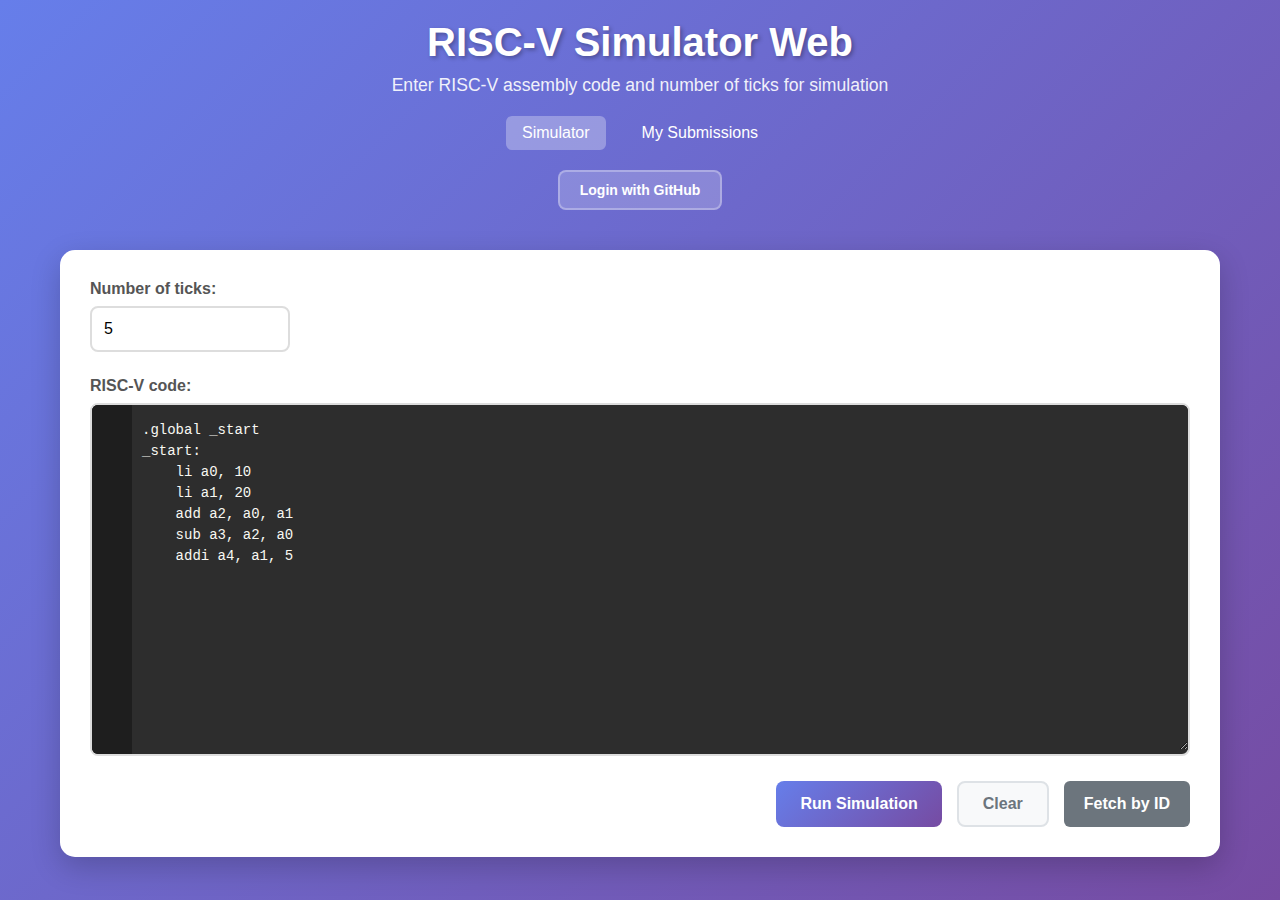
<file: static/index.html>
<!DOCTYPE html>
<html lang="en">
<head>
    <meta charset="UTF-8">
    <meta name="viewport" content="width=device-width, initial-scale=1.0">
    <title>RISC-V Simulator Web</title>
    <link rel="stylesheet" href="style.css">
</head>
<body>
    <div class="container">
        <header>
            <h1>RISC-V Simulator Web</h1>
            <p>Enter RISC-V assembly code and number of ticks for simulation</p>
            <nav class="header-nav">
                <a href="/" class="nav-link active">Simulator</a>
                <a href="submissions.html" class="nav-link">My Submissions</a>
            </nav>
            <div class="auth-section">
                <div id="user-info" style="display: none;">
                    <span id="user-name"></span>
                    <button id="logout-btn" class="auth-btn">Logout</button>
                </div>
                <div id="login-section">
                    <button id="login-btn" class="auth-btn">Login with GitHub</button>
                </div>
            </div>
        </header>

        <main>
            <form id="simulator-form">
                <div class="form-group">
                    <label for="ticks">Number of ticks:</label>
                    <input type="number" id="ticks" name="ticks" value="5" min="1" max="1000" required>
                </div>

                <div class="form-group">
                    <label for="file">RISC-V code:</label>
                    <div class="code-editor">
                    <textarea id="file" name="file" rows="15" spellcheck="false">.global _start
_start:
    li a0, 10
    li a1, 20
    add a2, a0, a1
    sub a3, a2, a0
    addi a4, a1, 5</textarea>
                        <div class="line-numbers"></div>
                    </div>
                </div>

                <div class="form-actions">
                    <button type="submit" id="run-btn">
                        <span class="btn-text">Run Simulation</span>
                        <span class="btn-loading" style="display: none;">Executing...</span>
                    </button>
                    <button type="button" id="clear-btn">Clear</button>
                    <button type="button" id="fetch-by-id-btn" class="secondary-btn">Fetch by ID</button>
                </div>
            </form>

            <div id="error-message" class="error-message" style="display: none;"></div>
        </main>

        <!-- Fetch by ID Modal -->
        <div id="fetch-modal" class="modal" style="display: none;">
            <div class="modal-content">
                <div class="modal-header">
                    <h3>Fetch Submission by ID</h3>
                    <span id="modal-close" class="modal-close">&times;</span>
                </div>
                <div class="modal-body">
                    <label for="submission-id">Submission ID:</label>
                    <input type="text" id="submission-id" placeholder="Enter submission UUID">
                </div>
                <div class="modal-footer">
                    <button id="cancel-btn" class="btn-secondary">Cancel</button>
                    <button id="fetch-btn" class="btn-primary">Fetch</button>
                </div>
            </div>
        </div>
    </div>

    <script src="script.js"></script>
</body>
</html>
</file>
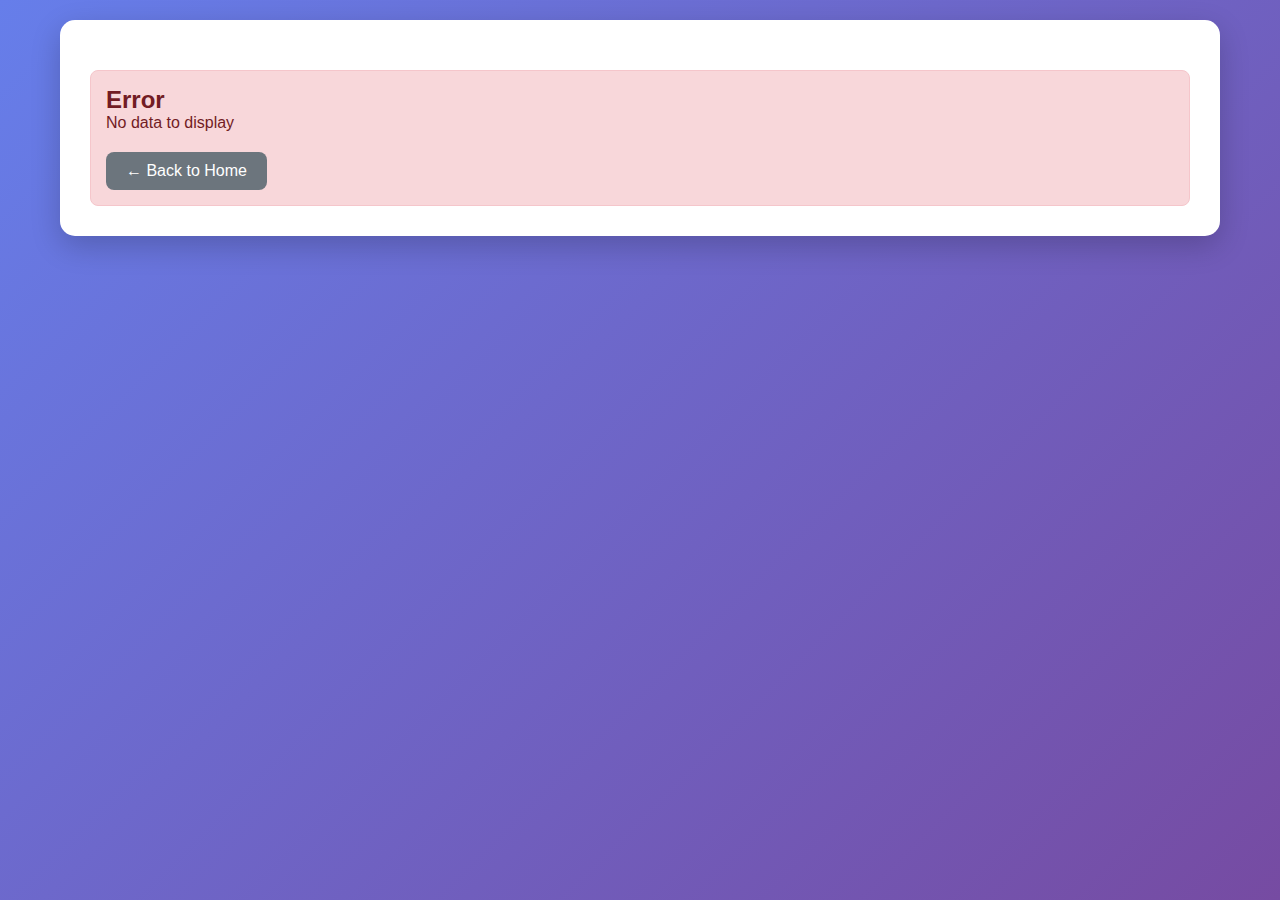
<file: static/results.html>
<!DOCTYPE html>
<html lang="en">
<head>
    <meta charset="UTF-8">
    <meta name="viewport" content="width=device-width, initial-scale=1.0">
    <title>Simulation Results - RISC-V Simulator</title>
    <link rel="stylesheet" href="style.css">
</head>
<body>
    <div class="container">
        <div class="results-container">
            <div class="results-header">
                <div>
                    <h1>Simulation Results</h1>
                    <p>Number of ticks: <span id="ticks-display">-</span></p>
                </div>
                <nav class="results-nav">
                    <a href="/" class="nav-link">← Back to Simulator</a>
                    <a href="submissions.html" class="nav-link">My Submissions</a>
                </nav>
            </div>
            <div id="results-content">
                <div class="loading">
                    <div class="spinner"></div>
                    <p>Loading results...</p>
                </div>
            </div>
        </div>
    </div>

    <script src="script.js"></script>
</body>
</html>
</file>
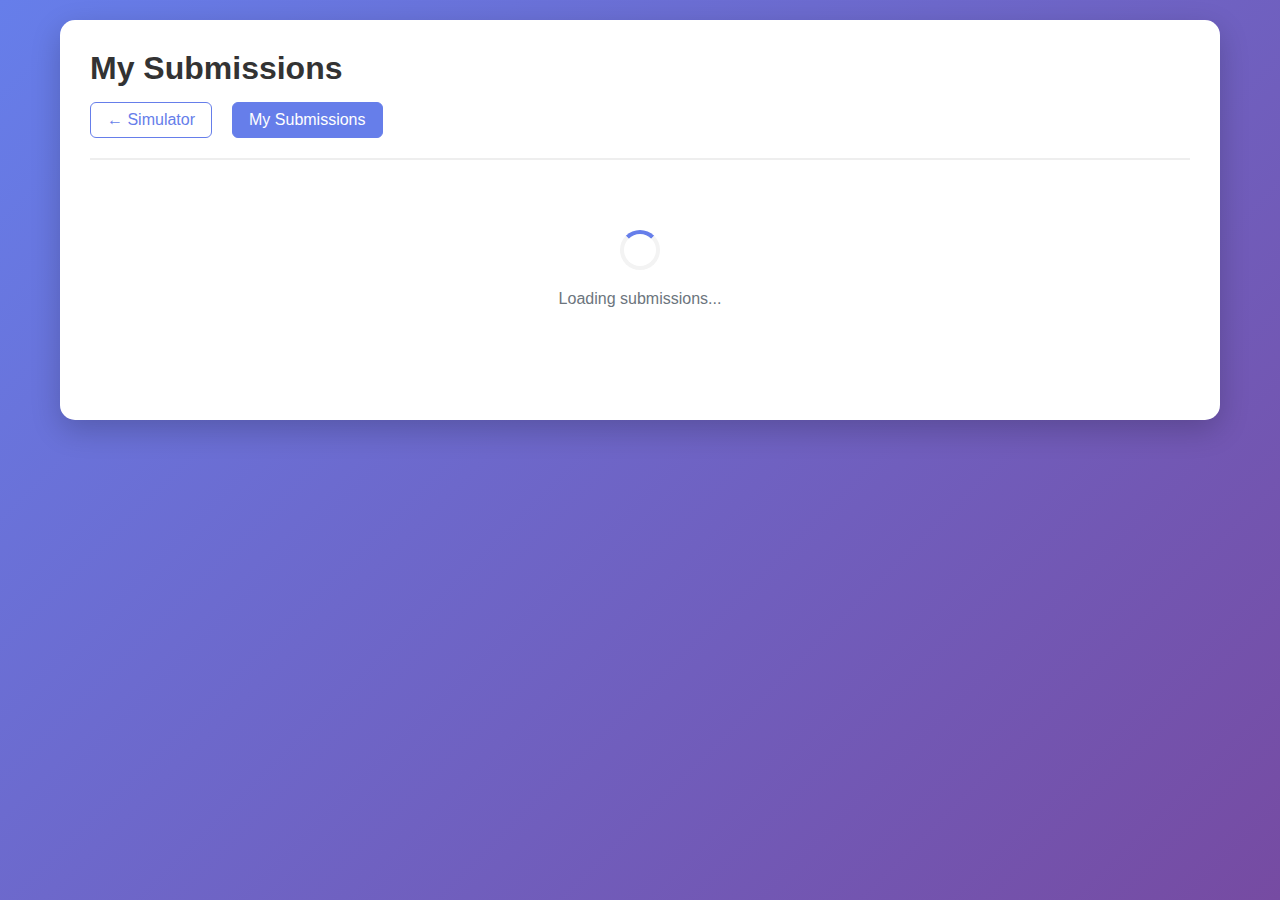
<file: static/submissions.html>
<!DOCTYPE html>
<html lang="en">
<head>
    <meta charset="UTF-8">
    <meta name="viewport" content="width=device-width, initial-scale=1.0">
    <title>My Submissions - RISC-V Simulator</title>
    <link rel="stylesheet" href="style.css">
</head>
<body>
    <div class="container">
        <div class="submissions-container">
            <div class="submissions-header">
                <div>
                    <h1>My Submissions</h1>
                    <nav class="header-nav">
                        <a href="/" class="nav-link">← Simulator</a>
                        <a href="submissions.html" class="nav-link active">My Submissions</a>
                    </nav>
                </div>

            </div>

            <div id="submissions-list" class="submissions-list">
                <div class="loading">
                    <div class="spinner"></div>
                    <p>Loading submissions...</p>
                </div>
            </div>


        </div>
    </div>

    <script src="script.js"></script>
</body>
</html>
</file>
<file: static/style.css>
* {
    margin: 0;
    padding: 0;
    box-sizing: border-box;
}

body {
    font-family: 'Segoe UI', Tahoma, Geneva, Verdana, sans-serif;
    background: linear-gradient(135deg, #667eea 0%, #764ba2 100%);
    min-height: 100vh;
    color: #333;
}

.container {
    max-width: 1200px;
    margin: 0 auto;
    padding: 20px;
}

header {
    text-align: center;
    margin-bottom: 40px;
    color: white;
}

header h1 {
    font-size: 2.5rem;
    margin-bottom: 10px;
    text-shadow: 2px 2px 4px rgba(0,0,0,0.3);
}

header p {
    font-size: 1.1rem;
    opacity: 0.9;
    margin-bottom: 20px;
}

.auth-section {
    margin-top: 20px;
    display: flex;
    justify-content: center;
}

#user-info {
    display: flex;
    align-items: center;
    gap: 15px;
    color: white;
    font-weight: 500;
}

#user-name {
    font-size: 1rem;
}

.auth-btn {
    background: rgba(255, 255, 255, 0.2);
    color: white;
    border: 2px solid rgba(255, 255, 255, 0.3);
    padding: 10px 20px;
    border-radius: 8px;
    font-size: 14px;
    font-weight: 600;
    cursor: pointer;
    transition: all 0.3s;
    text-decoration: none;
    display: inline-block;
}

.auth-btn:hover {
    background: rgba(255, 255, 255, 0.3);
    border-color: rgba(255, 255, 255, 0.5);
    transform: translateY(-1px);
}

.header-nav {
    display: flex;
    gap: 20px;
    justify-content: center;
}

.nav-link {
    color: white;
    text-decoration: none;
    padding: 8px 16px;
    border-radius: 6px;
    transition: all 0.3s;
    font-weight: 500;
}

.nav-link:hover {
    background: rgba(255, 255, 255, 0.2);
}

.nav-link.active {
    background: rgba(255, 255, 255, 0.3);
}

/* Override nav styles for submissions page */
.submissions-header .header-nav {
    justify-content: flex-start;
    margin-top: 15px;
}

.submissions-header .nav-link {
    color: #667eea;
    border: 1px solid #667eea;
    background: transparent;
}

.submissions-header .nav-link:hover {
    background: #667eea;
    color: white;
}

.submissions-header .nav-link.active {
    background: #667eea;
    color: white;
}

main {
    background: white;
    border-radius: 15px;
    padding: 30px;
    box-shadow: 0 10px 30px rgba(0,0,0,0.2);
}

.form-group {
    margin-bottom: 25px;
}

label {
    display: block;
    margin-bottom: 8px;
    font-weight: 600;
    color: #555;
}

input[type="number"] {
    width: 200px;
    padding: 12px;
    border: 2px solid #ddd;
    border-radius: 8px;
    font-size: 16px;
    transition: border-color 0.3s;
}

input[type="number"]:focus {
    outline: none;
    border-color: #667eea;
}

.code-editor {
    position: relative;
    border: 2px solid #ddd;
    border-radius: 8px;
    overflow: hidden;
    background: #2d2d2d;
}

textarea {
    width: 100%;
    padding: 15px;
    padding-left: 50px;
    border: none;
    background: #2d2d2d;
    color: #f8f8f2;
    font-family: 'Consolas', 'Monaco', 'Courier New', monospace;
    font-size: 14px;
    line-height: 1.5;
    resize: vertical;
    min-height: 300px;
    white-space: pre;
    overflow-wrap: normal;
    overflow-x: auto;
}

textarea:focus {
    outline: none;
}

.line-numbers {
    position: absolute;
    left: 0;
    top: 0;
    width: 40px;
    padding: 15px 5px;
    background: #1e1e1e;
    color: #858585;
    font-family: 'Consolas', 'Monaco', 'Courier New', monospace;
    font-size: 14px;
    line-height: 1.5;
    text-align: right;
    user-select: none;
    pointer-events: none;
    white-space: pre;
    overflow-y: auto;
    overflow-x: hidden;
    scrollbar-width: none;
    height: 100%;
    box-sizing: border-box;
}

.line-numbers::-webkit-scrollbar {
    display: none;
}

.form-actions {
    display: flex;
    gap: 15px;
    justify-content: flex-end;
}

button {
    padding: 12px 24px;
    border: none;
    border-radius: 8px;
    font-size: 16px;
    font-weight: 600;
    cursor: pointer;
    transition: all 0.3s;
}

#run-btn {
    background: linear-gradient(135deg, #667eea 0%, #764ba2 100%);
    color: white;
}

#run-btn:hover:not(:disabled) {
    transform: translateY(-2px);
    box-shadow: 0 5px 15px rgba(102, 126, 234, 0.4);
}

#run-btn:disabled {
    opacity: 0.6;
    cursor: not-allowed;
}

#clear-btn {
    background: #f8f9fa;
    color: #6c757d;
    border: 2px solid #dee2e6;
}

#clear-btn:hover {
    background: #e9ecef;
}

.error-message {
    margin-top: 20px;
    padding: 15px;
    background: #f8d7da;
    border: 1px solid #f5c6cb;
    border-radius: 8px;
    color: #721c24;
}

/* Results page styles */
.results-container {
    background: white;
    border-radius: 15px;
    padding: 30px;
    box-shadow: 0 10px 30px rgba(0,0,0,0.2);
}

.results-header {
    margin-bottom: 30px;
    padding-bottom: 20px;
    border-bottom: 2px solid #eee;
}

.results-nav {
    display: flex;
    gap: 15px;
    margin-top: 15px;
}

.results-nav .nav-link {
    color: #667eea;
    text-decoration: none;
    padding: 8px 16px;
    border-radius: 6px;
    transition: all 0.3s;
    font-weight: 500;
    border: 1px solid #667eea;
}

.results-nav .nav-link:hover {
    background: #667eea;
    color: white;
}

.back-btn {
    background: #6c757d;
    color: white;
    padding: 10px 20px;
    text-decoration: none;
    border-radius: 8px;
    transition: background 0.3s;
}

.back-btn:hover {
    background: #5a6268;
}

.original-code {
    margin-bottom: 30px;
}

.original-code h2 {
    margin-bottom: 15px;
    color: #495057;
}

.original-code pre {
    background: #f8f9fa;
    padding: 20px;
    border-radius: 8px;
    overflow-x: auto;
    border: 1px solid #dee2e6;
}

.step {
    margin-bottom: 30px;
    border: 1px solid #ddd;
    border-radius: 10px;
    overflow: hidden;
}

.step-header {
    background: #f8f9fa;
    padding: 15px 20px;
    cursor: pointer;
    display: flex;
    justify-content: space-between;
    align-items: center;
    transition: background 0.3s;
}

.step-header:hover {
    background: #e9ecef;
}

.step-header h3 {
    margin: 0;
    color: #495057;
}

.step-number {
    background: #667eea;
    color: white;
    padding: 5px 10px;
    border-radius: 15px;
    font-size: 14px;
    font-weight: 600;
}

.step-content {
    display: none;
    padding: 20px;
}

.step.expanded .step-content {
    display: block;
}

.step.expanded .step-header {
    background: #667eea;
    color: white;
}

.step.expanded .step-header h3 {
    color: white;
}

.instruction {
    background: #f8f9fa;
    padding: 15px;
    border-radius: 8px;
    margin-bottom: 20px;
    font-family: 'Consolas', 'Monaco', 'Courier New', monospace;
    font-size: 16px;
    border-left: 4px solid #667eea;
}

.instruction-meta {
    margin-top: 12px;
    font-family: 'Inter', 'Segoe UI', Tahoma, Geneva, Verdana, sans-serif;
}

.instruction-meta table {
    width: 100%;
    border-collapse: collapse;
    font-size: 14px;
    background: #fff;
    border: 1px solid #dee2e6;
    border-radius: 6px;
    overflow: hidden;
}

.instruction-meta th,
.instruction-meta td {
    padding: 8px 10px;
    border-bottom: 1px solid #f1f3f5;
    vertical-align: top;
}

.instruction-meta th {
    width: 140px;
    background: #f8f9fa;
    text-align: left;
    font-weight: 600;
    color: #495057;
}

.instruction-meta pre {
    margin: 0;
    font-family: 'Consolas', 'Monaco', 'Courier New', monospace;
    white-space: pre-wrap;
    word-break: break-word;
}

.registers-container {
    display: grid;
    grid-template-columns: 1fr 1fr;
    gap: 20px;
    margin-bottom: 20px;
}

.registers-section {
    border: 1px solid #ddd;
    border-radius: 8px;
    overflow: hidden;
}

.registers-header {
    background: #f8f9fa;
    padding: 10px 15px;
    font-weight: 600;
    border-bottom: 1px solid #ddd;
}

.registers-before .registers-header {
    background: #fff3cd;
    color: #856404;
}

.registers-after .registers-header {
    background: #d4edda;
    color: #155724;
}

.registers-content {
    padding: 15px;
}

.register-grid {
    display: grid;
    grid-template-columns: repeat(auto-fit, minmax(150px, 1fr));
    gap: 8px;
}

.register-item {
    display: flex;
    justify-content: space-between;
    padding: 5px 8px;
    background: #f8f9fa;
    border-radius: 4px;
    font-family: 'Consolas', 'Monaco', 'Courier New', monospace;
    font-size: 13px;
}

.register-name {
    font-weight: 600;
    color: #495057;
}

.register-value {
    color: #007bff;
}

.register-changed {
    background: #fff3cd;
    border: 1px solid #ffeaa7;
}

.register-changed .register-value {
    color: #856404;
    font-weight: 600;
}

.step-flags {
    margin-top: 20px;
    border: 1px solid #dee2e6;
    border-radius: 8px;
    overflow: hidden;
    background: #fff;
}

.step-flags h4 {
    margin: 0;
    padding: 12px 16px;
    background: #f1f3f5;
    border-bottom: 1px solid #dee2e6;
    font-size: 16px;
    font-weight: 600;
    color: #343a40;
}

.flags-table-wrapper {
    overflow-x: auto;
}

.flags-table {
    width: 100%;
    border-collapse: collapse;
    font-size: 14px;
    background: #fff;
}

.flags-table th,
.flags-table td {
    padding: 10px 12px;
    border-bottom: 1px solid #f1f3f5;
    text-align: left;
    vertical-align: top;
}

.flags-table th {
    background: #f8f9fa;
    font-weight: 600;
    color: #495057;
}

.flags-table tr:last-child td {
    border-bottom: none;
}

.flags-table pre {
    margin: 0;
    font-family: 'Consolas', 'Monaco', 'Courier New', monospace;
    white-space: pre-wrap;
    word-break: break-word;
}

.expand-icon {
    transition: transform 0.3s;
}

.step.expanded .expand-icon {
    transform: rotate(180deg);
}

.loading {
    text-align: center;
    padding: 40px;
    color: #6c757d;
}

.spinner {
    border: 4px solid #f3f3f3;
    border-top: 4px solid #667eea;
    border-radius: 50%;
    width: 40px;
    height: 40px;
    animation: spin 1s linear infinite;
    margin: 0 auto 20px;
}

@keyframes spin {
    0% { transform: rotate(0deg); }
    100% { transform: rotate(360deg); }
}

.error-section {
    margin-top: 30px;
    padding: 20px;
    background: #f8d7da;
    border: 1px solid #f5c6cb;
    border-radius: 10px;
}

.error-section h2 {
    color: #721c24;
    margin-bottom: 15px;
}

.error-section .error-message {
    background: transparent;
    border: none;
    padding: 0;
    margin: 0;
    color: #721c24;
}

.error-section .error-message pre {
    background: #fff;
    border: 1px solid #f5c6cb;
    border-radius: 4px;
    padding: 10px;
    margin-top: 10px;
    font-size: 12px;
    overflow-x: auto;
}

/* Submissions page styles */
.submissions-container {
    background: white;
    border-radius: 15px;
    padding: 30px;
    box-shadow: 0 10px 30px rgba(0,0,0,0.2);
}

.submissions-header {
    display: flex;
    justify-content: space-between;
    align-items: flex-start;
    margin-bottom: 30px;
    padding-bottom: 20px;
    border-bottom: 2px solid #eee;
}

.header-actions {
    display: flex;
    gap: 10px;
    align-items: center;
}

.submissions-list {
    min-height: 200px;
}

.submission-item {
    border: 1px solid #ddd;
    border-radius: 10px;
    margin-bottom: 20px;
    overflow: hidden;
    transition: all 0.3s;
}

.submission-item:hover {
    box-shadow: 0 4px 12px rgba(0,0,0,0.1);
    transform: translateY(-2px);
}

.submission-header {
    background: #f8f9fa;
    padding: 15px 20px;
    cursor: pointer;
    display: flex;
    justify-content: space-between;
    align-items: center;
    transition: background 0.3s;
}

.submission-header:hover {
    background: #e9ecef;
}

.submission-info {
    flex: 1;
}

.submission-id {
    font-size: 12px;
    color: #6c757d;
    font-family: 'Consolas', 'Monaco', 'Courier New', monospace;
    margin-bottom: 5px;
}

.submission-meta {
    display: flex;
    gap: 20px;
    align-items: center;
    flex-wrap: wrap;
}

.meta-item {
    display: flex;
    align-items: center;
    gap: 5px;
    font-size: 14px;
    color: #495057;
}

.meta-label {
    font-weight: 600;
}

.meta-value {
    color: #007bff;
    font-family: 'Consolas', 'Monaco', 'Courier New', monospace;
}

.submission-actions {
    display: flex;
    gap: 10px;
}

.submission-btn {
    padding: 6px 12px;
    border: none;
    border-radius: 6px;
    font-size: 12px;
    font-weight: 600;
    cursor: pointer;
    transition: all 0.3s;
    text-decoration: none;
    display: inline-block;
}

.view-btn {
    background: #007bff;
    color: white;
}

.view-btn:hover {
    background: #0056b3;
}

.delete-btn {
    background: #dc3545;
    color: white;
}

.delete-btn:hover {
    background: #c82333;
}

.submission-content {
    display: none;
    padding: 20px;
    border-top: 1px solid #eee;
}

.submission.expanded .submission-content {
    display: block;
}

.submission.expanded .submission-header {
    background: #667eea;
    color: white;
}

.submission.expanded .submission-id,
.submission.expanded .submission-meta .meta-item {
    color: rgba(255, 255, 255, 0.9);
}

.submission.expanded .meta-value {
    color: #fff;
}

.submission-code {
    background: #f8f9fa;
    border: 1px solid #dee2e6;
    border-radius: 8px;
    padding: 15px;
    margin-bottom: 15px;
    max-height: 200px;
    overflow-y: auto;
}

.submission-code pre {
    margin: 0;
    font-family: 'Consolas', 'Monaco', 'Courier New', monospace;
    font-size: 13px;
    line-height: 1.4;
    white-space: pre-wrap;
    word-break: break-word;
}

.submission-stats {
    display: grid;
    grid-template-columns: repeat(auto-fit, minmax(150px, 1fr));
    gap: 15px;
    margin-bottom: 15px;
}

.stat-card {
    background: #f8f9fa;
    border: 1px solid #dee2e6;
    border-radius: 8px;
    padding: 12px;
    text-align: center;
}

.stat-label {
    font-size: 12px;
    color: #6c757d;
    margin-bottom: 5px;
    text-transform: uppercase;
    letter-spacing: 0.5px;
}

.stat-value {
    font-size: 18px;
    font-weight: 600;
    color: #495057;
}

.empty-state {
    text-align: center;
    padding: 60px 20px;
    color: #6c757d;
}

.empty-state h3 {
    margin-bottom: 15px;
    color: #495057;
}

.empty-state p {
    margin-bottom: 20px;
}

.empty-state .back-btn {
    display: inline-block;
}



/* Modal styles */
.modal {
    position: fixed;
    top: 0;
    left: 0;
    width: 100%;
    height: 100%;
    background: rgba(0, 0, 0, 0.5);
    display: flex;
    justify-content: center;
    align-items: center;
    z-index: 1000;
}

.modal-content {
    background: white;
    border-radius: 15px;
    padding: 0;
    max-width: 500px;
    width: 90%;
    max-height: 90vh;
    overflow: hidden;
    box-shadow: 0 20px 60px rgba(0,0,0,0.3);
}

.modal-header {
    display: flex;
    justify-content: space-between;
    align-items: center;
    padding: 20px 25px;
    border-bottom: 1px solid #eee;
    background: #f8f9fa;
}

.modal-header h3 {
    margin: 0;
    color: #495057;
}

.modal-close {
    background: none;
    border: none;
    font-size: 24px;
    cursor: pointer;
    color: #6c757d;
    padding: 0;
    width: 30px;
    height: 30px;
    display: flex;
    align-items: center;
    justify-content: center;
    border-radius: 50%;
    transition: all 0.3s;
}

.modal-close:hover {
    background: #e9ecef;
    color: #495057;
}

.modal-body {
    padding: 25px;
}

.modal-actions {
    display: flex;
    gap: 10px;
    justify-content: flex-end;
    margin-top: 20px;
}

.modal-actions button {
    padding: 10px 20px;
    font-size: 14px;
}

@media (max-width: 768px) {
    .container {
        padding: 10px;
    }
    
    header h1 {
        font-size: 2rem;
    }
    
    main {
        padding: 20px;
    }
    
    .registers-container {
        grid-template-columns: 1fr;
    }
    
    .form-actions {
        flex-direction: column;
    }
    
    button {
        width: 100%;
    }
    
    .submissions-header {
        flex-direction: column;
        gap: 15px;
        align-items: stretch;
    }
    
    .header-actions {
        justify-content: space-between;
    }
    
    .submission-meta {
        flex-direction: column;
        gap: 8px;
        align-items: flex-start;
    }
    
    .submission-actions {
        flex-direction: column;
        gap: 5px;
    }
    
    .submission-stats {
        grid-template-columns: 1fr 1fr;
    }
}

/* Secondary button styles */
.secondary-btn {
    background: #6c757d;
    color: white;
    border: none;
    padding: 12px 20px;
    border-radius: 6px;
    cursor: pointer;
    font-size: 1rem;
    transition: background-color 0.3s ease;
}

.secondary-btn:hover {
    background: #5a6268;
}

/* Modal styles */
.modal {
    display: none;
    position: fixed;
    z-index: 1000;
    left: 0;
    top: 0;
    width: 100%;
    height: 100%;
    overflow: auto;
    background-color: rgba(0,0,0,0.4);
}

.modal-content {
    background-color: #fefefe;
    margin: 15% auto;
    padding: 0;
    border: none;
    border-radius: 8px;
    width: 90%;
    max-width: 500px;
    box-shadow: 0 4px 20px rgba(0,0,0,0.3);
}

.modal-header {
    display: flex;
    justify-content: space-between;
    align-items: center;
    padding: 20px 20px 0;
    border-bottom: 1px solid #e9ecef;
}

.modal-header h3 {
    margin: 0;
    color: #333;
}

.modal-close {
    color: #aaa;
    font-size: 28px;
    font-weight: bold;
    cursor: pointer;
    line-height: 20px;
}

.modal-close:hover {
    color: #000;
}

.modal-body {
    padding: 20px;
}

.modal-body label {
    display: block;
    margin-bottom: 8px;
    font-weight: 500;
    color: #333;
}

.modal-body input {
    width: 100%;
    padding: 12px;
    border: 1px solid #ddd;
    border-radius: 4px;
    font-size: 1rem;
    margin-bottom: 20px;
}

.modal-footer {
    padding: 20px;
    text-align: right;
    border-top: 1px solid #e9ecef;
}

.btn-primary, .btn-secondary {
    padding: 10px 20px;
    border: none;
    border-radius: 4px;
    cursor: pointer;
    font-size: 1rem;
    margin-left: 10px;
}

.btn-primary {
    background: #007bff;
    color: white;
}

.btn-primary:hover {
    background: #0056b3;
}

.btn-secondary {
    background: #6c757d;
    color: white;
}

.btn-secondary:hover {
    background: #5a6268;
}
</file>
